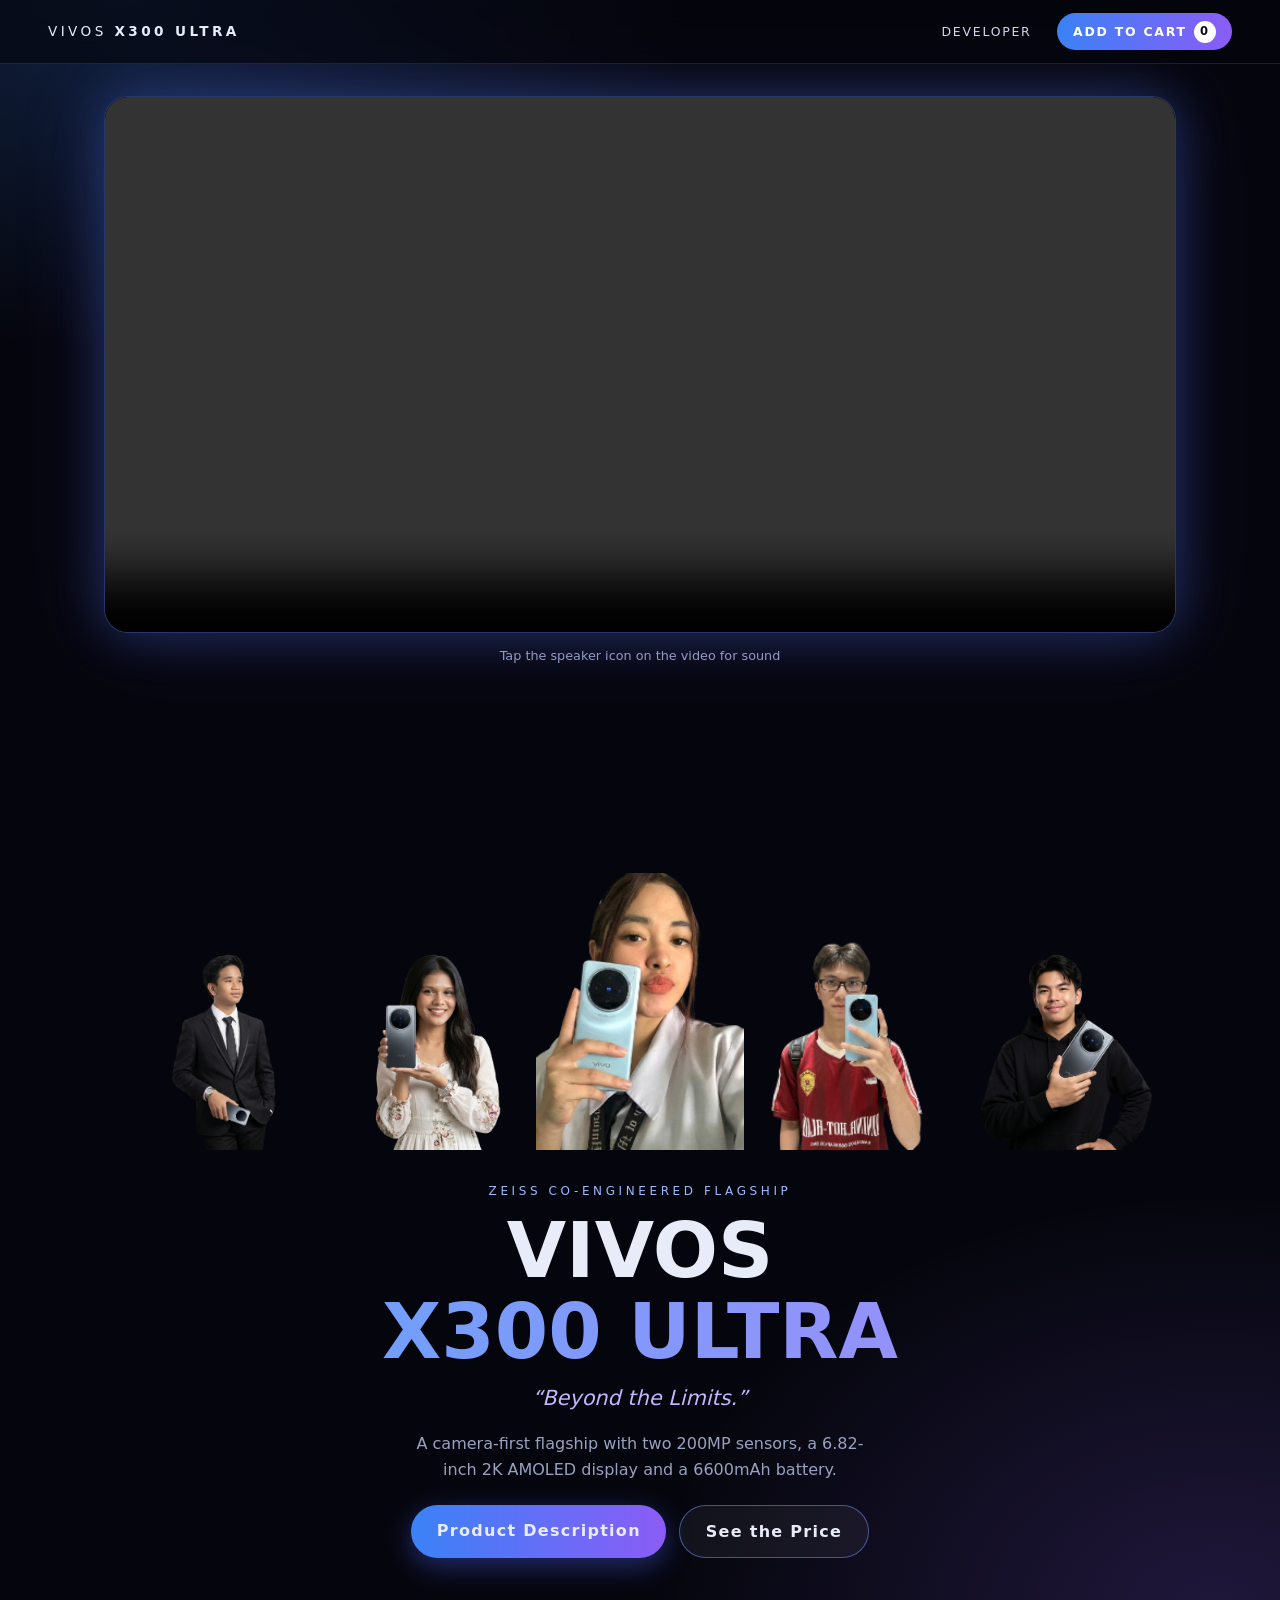
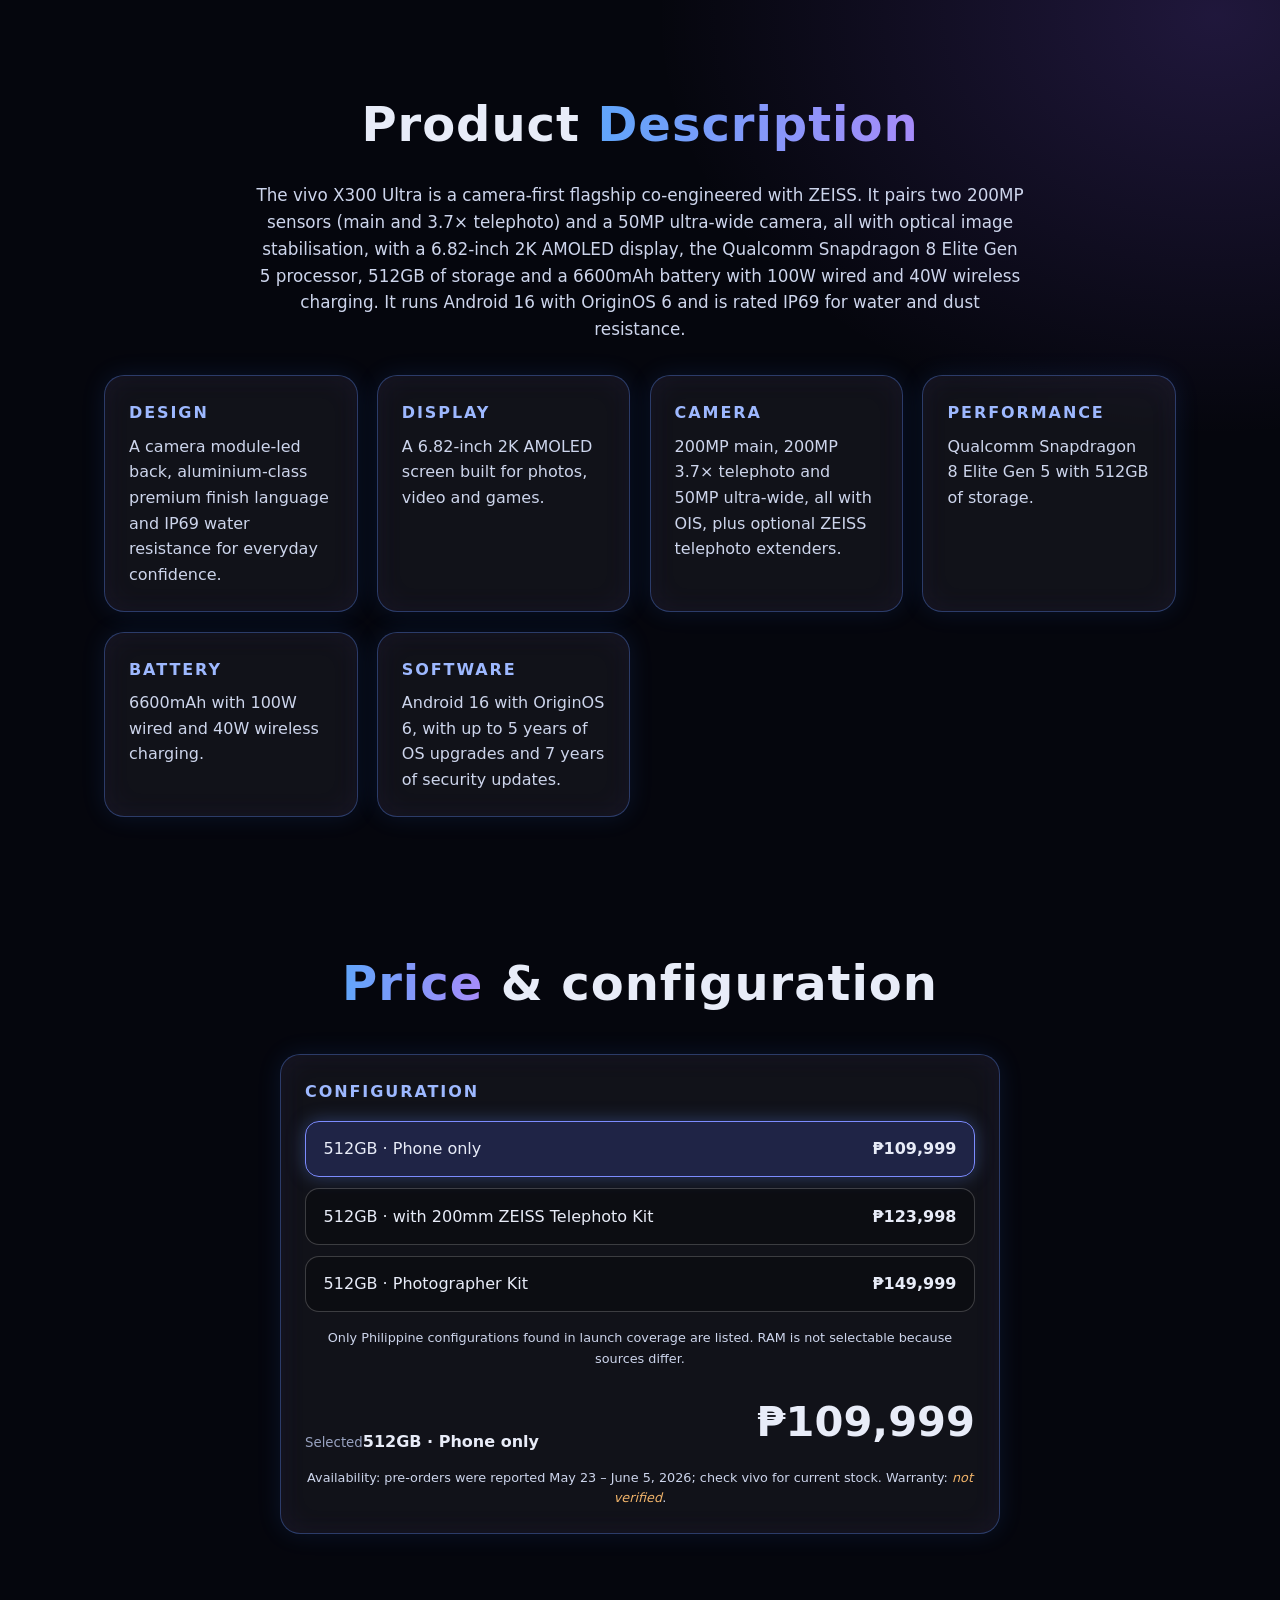
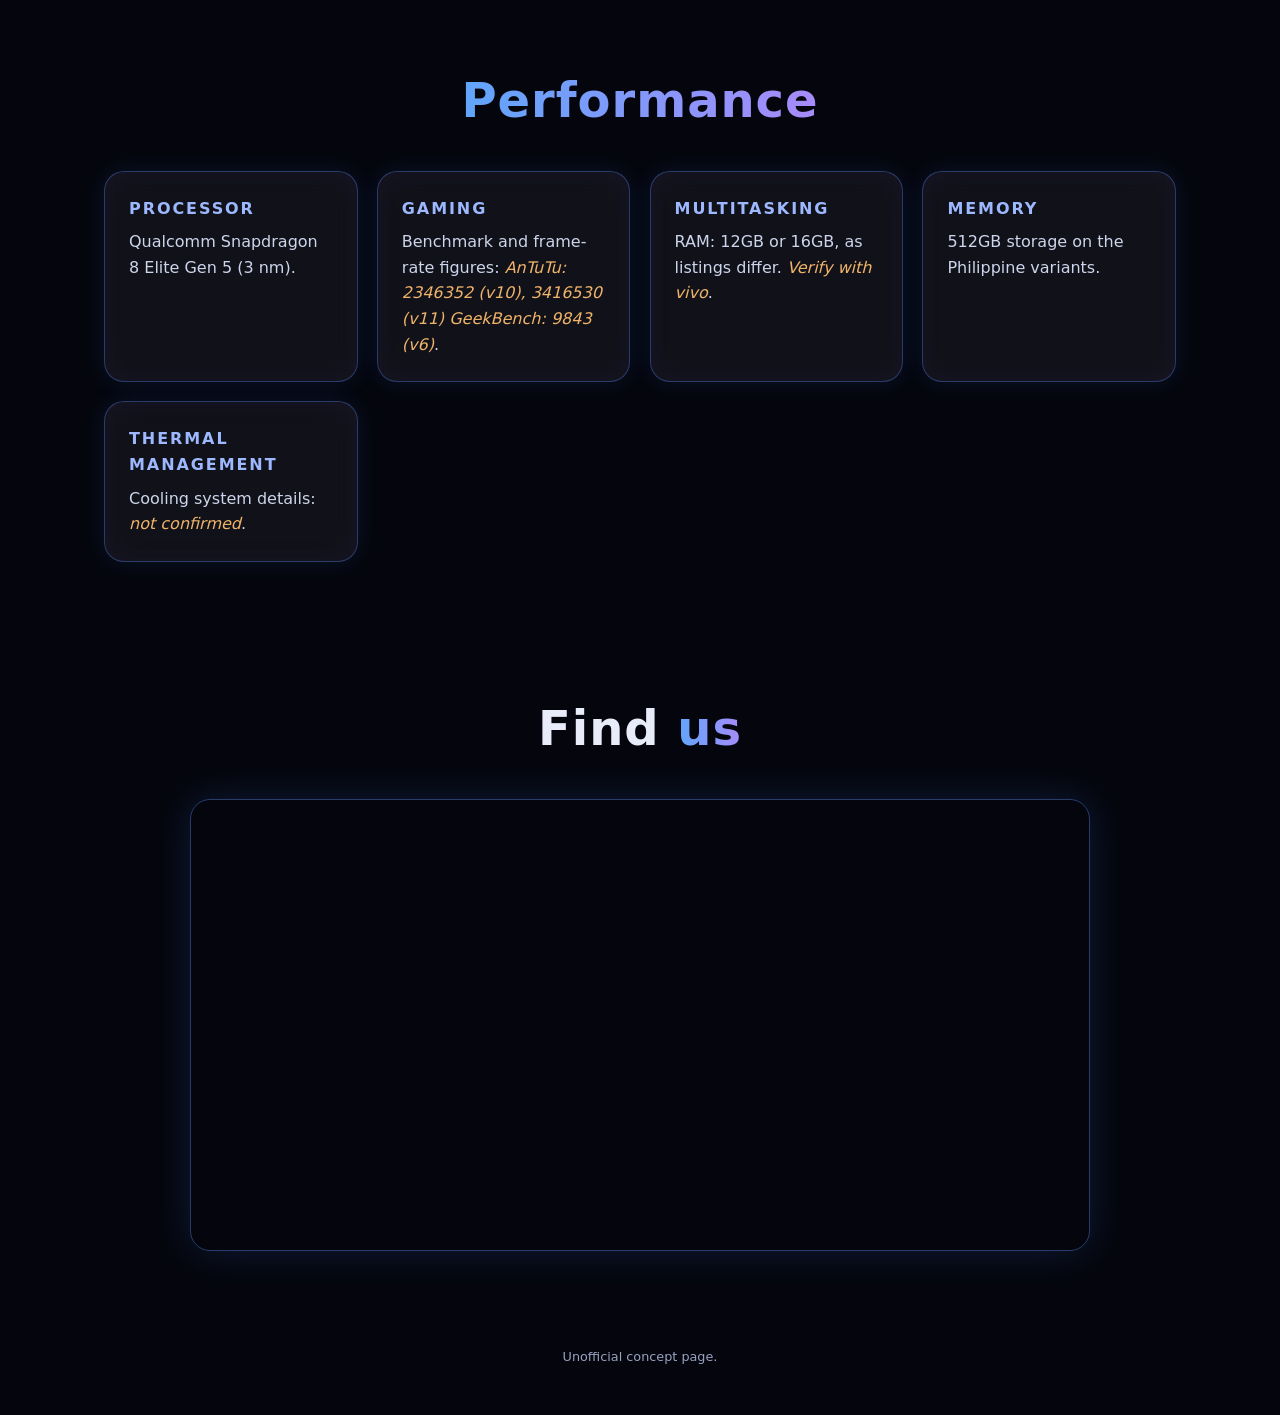
<file: Home/index.html>
<!DOCTYPE html>
<html lang="en">
<head>
<meta charset="utf-8">
<meta name="viewport" content="width=device-width, initial-scale=1">
<title>Vivos X300 Ultra — Beyond the Limits</title>
<style>
:root { --bg: #05060d; --blue: #3b82f6; --purple: #8b5cf6; --txt: #e8ecf8; --mut: #98a2c0; --nav-h: 64px; }
* { margin: 0; padding: 0; box-sizing: border-box; }
html { scroll-behavior: smooth; scroll-padding-top: var(--nav-h); }
body { font-family: "Segoe UI", system-ui, Helvetica, Arial, sans-serif; color: var(--txt); line-height: 1.6; overflow-x: hidden;
  background: radial-gradient(800px 500px at 10% 0%, rgba(59,130,246,.22), transparent 70%),
    radial-gradient(800px 600px at 95% 35%, rgba(139,92,246,.2), transparent 70%), var(--bg); }
a { color: inherit; text-decoration: none; }
button { font: inherit; color: inherit; cursor: pointer; }
.row { display: flex; flex-wrap: wrap; gap: .8rem; margin-top: 1.4rem; }
.row.center { justify-content: center; }
.na { color: #f0b36a; font-style: italic; }
.hint { color: var(--mut); font-size: .8rem; text-align: center; margin-top: .8rem; }

/* Nav */
.nav { position: fixed; inset: 0 0 auto; height: var(--nav-h); z-index: 20; display: flex; align-items: center; justify-content: space-between;
  padding: 0 clamp(1rem, 4vw, 3rem); background: rgba(5,6,13,.65); backdrop-filter: blur(14px); border-bottom: 1px solid rgba(120,150,255,.18); }
.brand { letter-spacing: .25em; text-transform: uppercase; font-size: .85rem; font-weight: 300; }
.brand b { font-weight: 800; }
nav { display: flex; gap: clamp(.8rem, 2vw, 1.8rem); align-items: center; }
nav a { font-size: .78rem; letter-spacing: .14em; text-transform: uppercase; color: #cfd6ee; transition: color .2s; }
nav a:hover { color: #fff; }
.cart-btn { display: inline-flex; align-items: center; gap: .45rem; padding: .45rem 1rem; border-radius: 30px; border: 0;
  background: linear-gradient(90deg, var(--blue), var(--purple)); color: #fff; font-size: .78rem; letter-spacing: .14em; text-transform: uppercase; font-weight: 700; }
.cart-count { display: inline-grid; place-items: center; min-width: 22px; height: 22px; padding: 0 6px; border-radius: 20px; background: #fff; color: #0b0d18; font-size: .72rem; font-weight: 800; }
.cart-btn.added .check { display: inline-block; }
.check { display: none; font-weight: 900; }

/* Layout */
.sec, .hero { padding: calc(var(--nav-h) + 3rem) clamp(1rem, 5vw, 4rem) 3rem; max-width: 1200px; margin: 0 auto; }
.sec { padding-top: 5rem; }
h2 { font-size: clamp(1.7rem, 4.5vw, 3rem); text-align: center; font-weight: 800; letter-spacing: .02em; margin-bottom: 2rem; }
h2 span, h1 span { background: linear-gradient(90deg, #60a5fa, #a78bfa); -webkit-background-clip: text; background-clip: text; color: transparent; }
.intro { max-width: 72ch; margin: -.8rem auto 2rem; text-align: center; color: #cdd5ec; font-size: 1.05rem; }
.grid { display: grid; gap: 1.2rem; }
.cards { grid-template-columns: repeat(auto-fit, minmax(240px, 1fr)); }
.card { padding: 1.5rem; border-radius: 20px; background: rgba(255,255,255,.05); backdrop-filter: blur(12px);
  border: 1px solid rgba(96,140,255,.35); box-shadow: 0 0 24px rgba(59,130,246,.12), inset 0 0 30px rgba(139,92,246,.06); }
.card h3 { margin-bottom: .5rem; color: #9db8ff; font-size: 1rem; letter-spacing: .12em; text-transform: uppercase; }
.card p { color: #cdd5ec; }
.btn { padding: .8rem 1.6rem; border-radius: 40px; border: 1px solid rgba(120,150,255,.5); font-weight: 700; letter-spacing: .08em; transition: .25s; display: inline-block; }
.btn.primary { background: linear-gradient(90deg, var(--blue), var(--purple)); border: 0; box-shadow: 0 8px 28px rgba(80,100,255,.4); }
.btn.ghost { background: rgba(255,255,255,.05); }
.btn:hover { transform: translateY(-3px); box-shadow: 0 10px 30px rgba(90,120,255,.45); }
.chip { padding: .5rem 1.1rem; border-radius: 30px; background: rgba(255,255,255,.06); border: 1px solid rgba(255,255,255,.2); font-size: .8rem; transition: .2s; }
.chip:hover { border-color: var(--blue); }

/* Hero */
.hero { display: flex; flex-direction: column; gap: 2rem; align-items: stretch; min-height: auto; padding-top: calc(var(--nav-h) + 2rem); }
.hero-media { width: 100%; min-width: 0; order: -1; }
.hero-video { position: relative; width: 100%; border-radius: 24px; overflow: hidden; background: #000;
  border: 1px solid rgba(96,140,255,.4); box-shadow: 0 0 50px rgba(59,130,246,.3), 0 0 90px rgba(139,92,246,.18); }
.hero-video video { display: block; width: 100%; height: auto; max-height: 75vh; object-fit: contain; background: #000; }
.hero-text { text-align: center; }
.eyebrow { color: #9db8ff; letter-spacing: .3em; text-transform: uppercase; font-size: .75rem; }
h1 { font-size: clamp(2.4rem, 6vw, 4.8rem); line-height: 1.05; font-weight: 900; margin: .6rem 0; }
h1 span { display: block; }
.tag { font-size: 1.3rem; font-style: italic; color: #c4b5fd; }
.lead { margin: 1rem auto 0; color: var(--mut); max-width: 46ch; }
.hero .row { justify-content: center; }

/* Photo strip (above the description) */
.photo-strip { max-width: 1200px; margin: 0 auto; padding: 2rem clamp(1rem, 5vw, 4rem) 0; }
.photo-row { display: flex; align-items: flex-end; justify-content: center; gap: 0; }
.photo-row img { height: 420px; width: auto; max-width: 22%; object-fit: contain; object-position: bottom;
  image-rendering: -webkit-optimize-contrast; image-rendering: high-quality; }
@media (max-width: 860px) {
  .photo-row { flex-wrap: wrap; }
  .photo-row img { height: 220px; max-width: 45%; }
}

/* Price */
.buy { max-width: 720px; margin: 0 auto; }
.opts { display: grid; gap: .7rem; margin: 1rem 0; }
.opt { display: flex; justify-content: space-between; gap: 1rem; padding: .9rem 1.1rem; border-radius: 14px; border: 1px solid rgba(255,255,255,.2); background: rgba(0,0,0,.25); text-align: left; transition: .2s; }
.opt[aria-checked="true"] { border-color: #7c8cff; background: rgba(90,110,255,.2); box-shadow: 0 0 18px rgba(96,140,255,.35); }
.sum { display: flex; justify-content: space-between; align-items: end; gap: 1rem; margin-top: 1.2rem; flex-wrap: wrap; }
.sum small { color: var(--mut); }
.price { font-size: clamp(1.8rem, 5vw, 2.6rem); font-weight: 900; }
footer { text-align: center; color: var(--mut); font-size: .8rem; padding: 3rem 1rem; }
.toast { position: fixed; bottom: 24px; left: 50%; transform: translate(-50%, 30px); padding: .8rem 1.4rem; border-radius: 30px; background: #fff; color: #0b0d18; font-weight: 600; opacity: 0; pointer-events: none; transition: .35s; z-index: 30; max-width: 90vw; text-align: center; }
.toast.show { opacity: 1; transform: translate(-50%, 0); }

/* Map */
.map { max-width: 900px; margin: 0 auto; border-radius: 20px; overflow: hidden; border: 1px solid rgba(96,140,255,.4); box-shadow: 0 0 40px rgba(59,130,246,.18); }
.map iframe { display: block; width: 100%; height: clamp(280px, 50vw, 450px); }

/* Scroll reveal */
.js .reveal { opacity: 0; transform: translateY(36px);
  transition: opacity .9s ease var(--d, 0s), transform .9s cubic-bezier(.2,.7,.2,1) var(--d, 0s); }
.js .reveal.in { opacity: 1; transform: none; }

/* Responsive */
@media (max-width: 860px) {
  .lead { margin-inline: auto; }
  .burger { display: block; }
  nav { position: fixed; top: var(--nav-h); left: 0; right: 0; flex-direction: column; padding: 1.2rem; background: rgba(5,6,13,.95); border-bottom: 1px solid rgba(120,150,255,.2);
    transform: translateY(-120%); transition: transform .35s; }
  nav.open { transform: none; }
}

@media (prefers-reduced-motion: reduce) {
  html { scroll-behavior: auto; }
  *, *::before, *::after { animation: none !important; transition-duration: .01ms !important; }
  .js .reveal { opacity: 1; transform: none; }
}
</style>
<script>document.documentElement.classList.add('js');</script>
</head>
<body>
<header class="nav">
  <a href="#home" class="brand">vivos <b>X300 Ultra</b></a>
  <nav id="menu">
    <a href="Dev.html">Developer</a>
    <button class="cart-btn" id="cartBtn" type="button">
      <span class="check">✓</span>
      <span>Add to Cart</span>
      <span class="cart-count" id="cc">0</span>
    </button>
  </nav>
</header>

<main>
<!-- HERO -->
<section id="home" class="hero">
  <div class="hero-media reveal">
    <div class="hero-video">
      <video id="ads" src="ADS (1).mp4" autoplay muted loop playsinline controls preload="auto" aria-label="vivos X300 Ultra advertisement">
        Your browser does not support the video tag.
      </video>
    </div>
    <p class="hint">Tap the speaker icon on the video for sound</p>
  </div>


<section class="photo-strip reveal" aria-label="vivo X300 Ultra photos">
  <div class="photo-row">
    <img src="jasonVIVO.png" alt="Jason with the vivo X300 Ultra">
    <img src="jessaVIVO.png" alt="Jessa with the vivo X300 Ultra">
    <img src="nicsVIVO.png" alt="Nicole with the vivo X300 Ultra">
    <img src="KhenVIVO.png" alt="Khen with the vivo X300 Ultra">
    <img src="IrisVIVO(2).jpg" alt="Iris with the vivo X300 Ultra">
  </div>
</section>


  
  <div class="hero-text reveal">
    <p class="eyebrow">ZEISS co-engineered flagship</p>
    <h1>VIVOS <span>X300 ULTRA</span></h1>
    <p class="tag">“Beyond the Limits.”</p>
    <p class="lead">A camera-first flagship with two 200MP sensors, a 6.82-inch 2K AMOLED display and a 6600mAh battery.</p>
    <div class="row">
      <a class="btn primary" href="#description">Product Description</a>
      <a class="btn ghost" href="#buy">See the Price</a>
    </div>
  </div>
</section>

<!-- PHOTO STRIP -->


<!-- PRODUCT DESCRIPTION -->
<section id="description" class="sec">
  <h2 class="reveal">Product <span>Description</span></h2>
  <p class="intro reveal">The vivo X300 Ultra is a camera-first flagship co-engineered with ZEISS. It pairs two 200MP sensors (main and 3.7× telephoto) and a 50MP ultra-wide camera, all with optical image stabilisation, with a 6.82-inch 2K AMOLED display, the Qualcomm Snapdragon 8 Elite Gen 5 processor, 512GB of storage and a 6600mAh battery with 100W wired and 40W wireless charging. It runs Android 16 with OriginOS 6 and is rated IP69 for water and dust resistance.</p>
  <div class="grid cards">
    <article class="card reveal" style="--d:.05s"><h3>Design</h3><p>A camera module-led back, aluminium-class premium finish language and IP69 water resistance for everyday confidence.</p></article>
    <article class="card reveal" style="--d:.12s"><h3>Display</h3><p>A 6.82-inch 2K AMOLED screen built for photos, video and games.</p></article>
    <article class="card reveal" style="--d:.19s"><h3>Camera</h3><p>200MP main, 200MP 3.7× telephoto and 50MP ultra-wide, all with OIS, plus optional ZEISS telephoto extenders.</p></article>
    <article class="card reveal" style="--d:.05s"><h3>Performance</h3><p>Qualcomm Snapdragon 8 Elite Gen 5 with 512GB of storage.</p></article>
    <article class="card reveal" style="--d:.12s"><h3>Battery</h3><p>6600mAh with 100W wired and 40W wireless charging.</p></article>
    <article class="card reveal" style="--d:.19s"><h3>Software</h3><p>Android 16 with OriginOS 6, with up to 5 years of OS upgrades and 7 years of security updates.</p></article>
  </div>
</section>

<!-- PRICE -->
<section id="buy" class="sec">
  <h2 class="reveal"><span>Price</span> &amp; configuration</h2>
  <div class="card buy reveal" style="--d:.1s">
    <h3>Configuration</h3>
    <div class="opts" id="opts" role="radiogroup"></div>
    <p class="hint">Only Philippine configurations found in launch coverage are listed. RAM is not selectable because sources differ.</p>
    <div class="sum">
      <div><small>Selected</small><b id="sel">—</b></div>
      <div class="price" id="price">₱0</div>
    </div>
    <p class="hint">Availability: pre-orders were reported May 23 – June 5, 2026; check vivo for current stock. Warranty: <span class="na">not verified</span>.</p>
  </div>
</section>

<!-- PERFORMANCE -->
<section id="performance" class="sec">
  <h2 class="reveal"><span>Performance</span></h2>
  <div class="grid cards">
    <article class="card reveal"><h3>Processor</h3><p>Qualcomm Snapdragon 8 Elite Gen 5 (3 nm).</p></article>
    <article class="card reveal"><h3>Gaming</h3><p>Benchmark and frame-rate figures: <span class="na">AnTuTu: 2346352 (v10), 3416530 (v11) GeekBench: 9843 (v6)</span>.</p></article>
    <article class="card reveal"><h3>Multitasking</h3><p>RAM: 12GB or 16GB, as listings differ. <span class="na">Verify with vivo</span>.</p></article>
    <article class="card reveal"><h3>Memory</h3><p>512GB storage on the Philippine variants.</p></article>
    <article class="card reveal"><h3>Thermal management</h3><p>Cooling system details: <span class="na">not confirmed</span>.</p></article>
  </div>
</section>

<section id="location" class="sec">
  <h2 class="reveal">Find <span>us</span></h2>
  <div class="map reveal">
    <iframe
      src="https://www.google.com/maps/embed?pb=!1m18!1m12!1m3!1d3860.3920866957096!2d121.01701967413311!3d14.633670876268107!2m3!1f0!2f0!3f0!3m2!1i1024!2i768!4f13.1!3m3!1m2!1s0x3397b64506899a6f%3A0x70adff3e73248746!2sFisher%20Mall!5e0!3m2!1sen!2sph!4v1791754641149!5m2!1sen!2sph"
      style="border:0;" allowfullscreen="" loading="lazy"
      referrerpolicy="strict-origin-when-cross-origin" title="Store location map"></iframe>
  </div>
</section>
</main>

<footer>Unofficial concept page.</footer>
<div class="toast" id="toast" role="status"></div>
<script>
const $ = (s, r = document) => r.querySelector(s);
const $$ = (s, r = document) => [...r.querySelectorAll(s)];
const RM = matchMedia('(prefers-reduced-motion: reduce)').matches;
const peso = n => '₱' + n.toLocaleString('en-PH');

/* Toast */
let tt;
function toast(msg) {
  const t = $('#toast'); t.textContent = msg; t.classList.add('show');
  clearTimeout(tt); tt = setTimeout(() => t.classList.remove('show'), 2600);
}

/* Scroll reveal */
const io = new IntersectionObserver(es => es.forEach(e => { if (e.isIntersecting) { e.target.classList.add('in'); io.unobserve(e.target); } }), { threshold: .15 });
$$('.reveal').forEach(el => io.observe(el));

/* Advertisement video */
const ads = $('#ads');
if (ads) {
  ads.muted = true;
  if (RM) ads.pause();
  else { const p = ads.play(); if (p && p.catch) p.catch(() => {}); }
}

/* Configuration */
const CONFIGS = [
  { name: '512GB · Phone only', price: 109999 },
  { name: '512GB · with 200mm ZEISS Telephoto Kit', price: 123998 },
  { name: '512GB · Photographer Kit', price: 149999 },
];
let cfg = CONFIGS[0], cart = 0, cartTimer;
function renderCfg() {
  $('#sel').textContent = cfg.name; $('#price').textContent = peso(cfg.price);
  $$('.opt').forEach((o, i) => o.setAttribute('aria-checked', CONFIGS[i] === cfg));
}
CONFIGS.forEach(c => {
  const b = document.createElement('button'); b.className = 'opt'; b.setAttribute('role', 'radio');
  b.innerHTML = `<span>${c.name}</span><b>${peso(c.price)}</b>`;
  b.onclick = () => { cfg = c; renderCfg(); };
  $('#opts').appendChild(b);
});
renderCfg();

/* Add to cart: show check + count in header */
$('#cartBtn').onclick = () => {
  cart++;
  $('#cc').textContent = cart;
  const btn = $('#cartBtn');
  btn.classList.add('added');
  clearTimeout(cartTimer);
  cartTimer = setTimeout(() => btn.classList.remove('added'), 1500);
  toast(`Added: ${cfg.name} — demo cart`);
};
</script>
</body>
</html>
</file>
